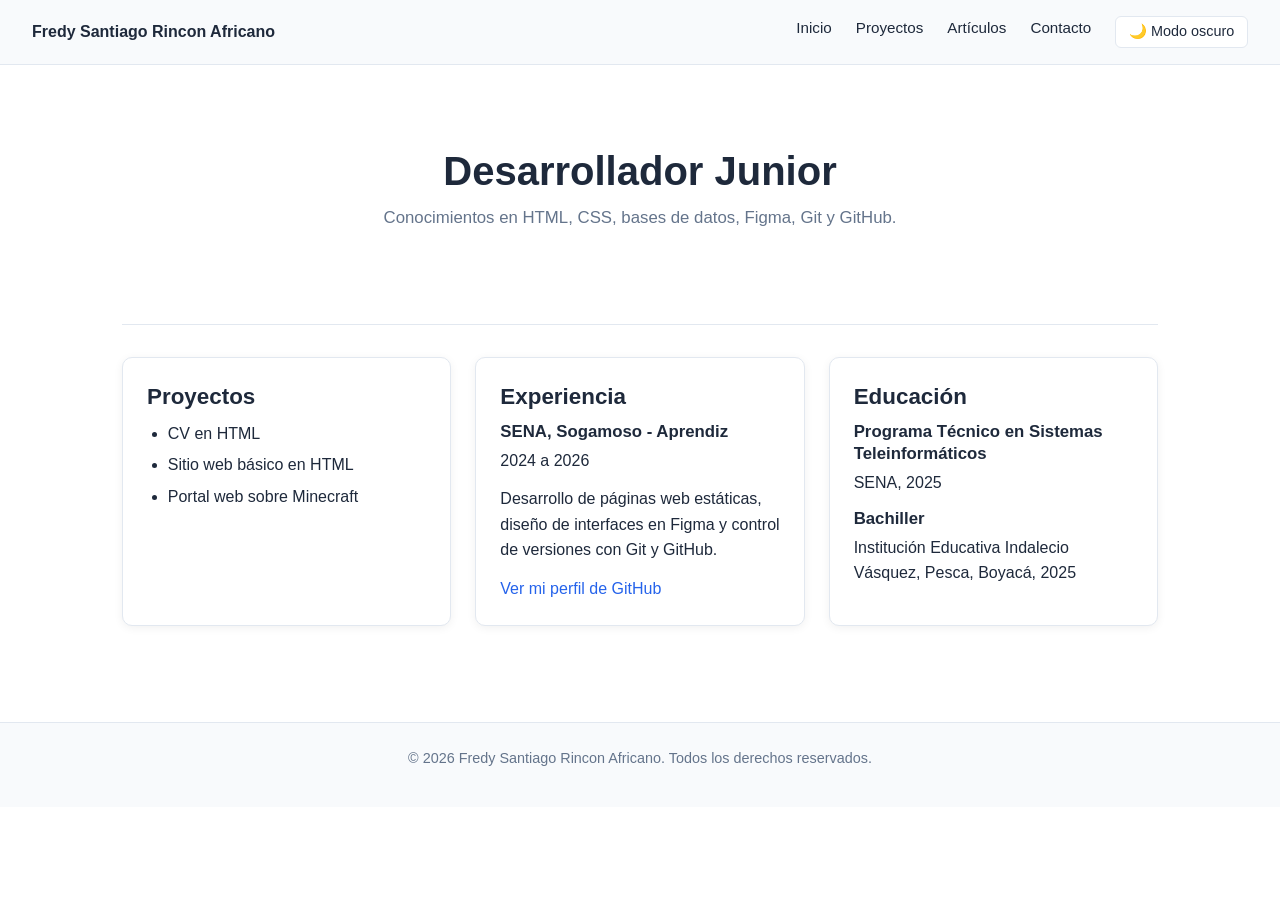
<file: index.html>
<!DOCTYPE html>
<html lang="es">
<head>
    <meta charset="UTF-8">
    <meta name="viewport" content="width=device-width, initial-scale=1.0">
    <title>Inicio | Fredy Santiago Rincon Africano</title>
    <meta name="description" content="Portafolio de Fredy Santiago Rincon Africano, desarrollador junior con conocimientos en HTML, CSS, bases de datos, Figma, Git y GitHub.">
    <meta name="author" content="Fredy Santiago Rincon Africano">
    <meta name="keywords" content="Fredy Santiago Rincon Africano, desarrollador junior, portafolio, HTML, CSS, Git, GitHub, Figma, SENA">
    <meta name="robots" content="index, follow">
    <link rel="stylesheet" href="estilos.css">
    <script src="tema.js"></script>
</head>
<body>

    <header class="encabezado-sitio">
        <p class="nombre-marca">Fredy Santiago Rincon Africano</p>
        <nav class="navegacion-principal">
            <a href="index.html">Inicio</a>
            <a href="proyectos.html">Proyectos</a>
            <a href="articulos.html">Artículos</a>
            <a href="contacto.html">Contacto</a>
            <button id="boton-tema" class="boton-tema" type="button">🌙 Modo oscuro</button>
        </nav>
    </header>

    <main class="contenido-principal">

        <section class="presentacion-inicio">
            <h1>Desarrollador Junior</h1>
            <p>Conocimientos en HTML, CSS, bases de datos, Figma, Git y GitHub.</p>
        </section>

        <hr>

        <div class="columnas-inicio">
            <section class="tarjeta-info">
                <h2>Proyectos</h2>
                <ul>
                    <li>CV en HTML</li>
                    <li>Sitio web básico en HTML</li>
                    <li>Portal web sobre Minecraft</li>
                </ul>
            </section>

            <section class="tarjeta-info">
                <h2>Experiencia</h2>
                <h3>SENA, Sogamoso - Aprendiz</h3>
                <p>2024 a 2026</p>
                <p>Desarrollo de páginas web estáticas, diseño de interfaces en Figma y control de versiones con Git y GitHub.</p>
                <a href="https://github.com/otrosantix" target="_blank" rel="noopener">Ver mi perfil de GitHub</a>
            </section>

            <section class="tarjeta-info">
                <h2>Educación</h2>
                <h3>Programa Técnico en Sistemas Teleinformáticos</h3>
                <p>SENA, 2025</p>
                <h3>Bachiller</h3>
                <p>Institución Educativa Indalecio Vásquez, Pesca, Boyacá, 2025</p>
            </section>
        </div>

    </main>

    <footer class="pie-pagina">
        <p>&copy; 2026 Fredy Santiago Rincon Africano. Todos los derechos reservados.</p>
    </footer>

</body>
</html>
</file>
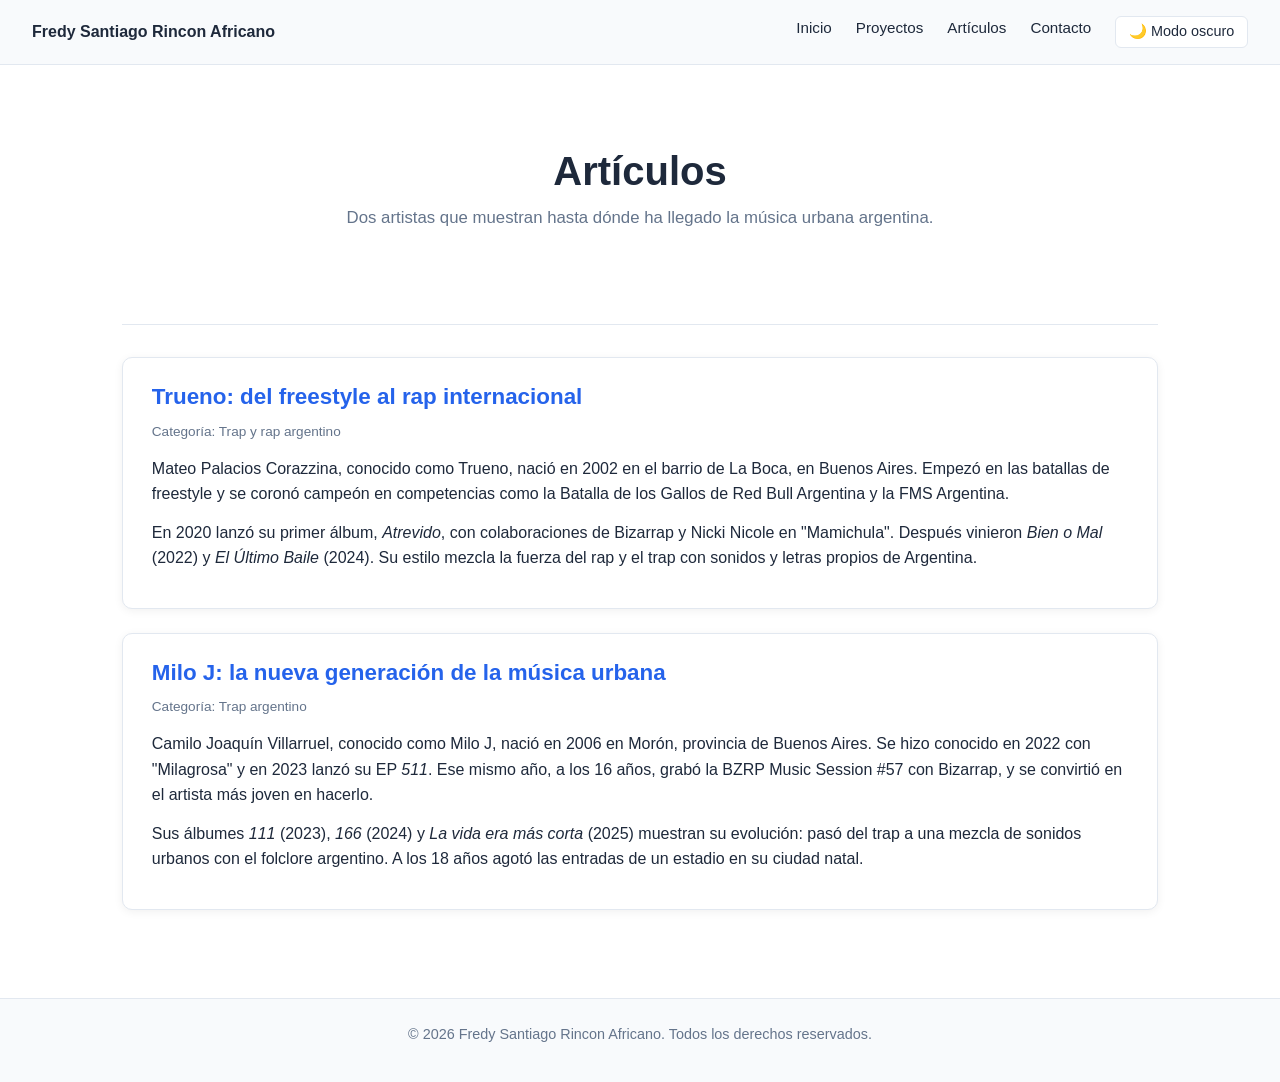
<file: articulos.html>
<!DOCTYPE html>
<html lang="es">
<head>
    <meta charset="UTF-8">
    <meta name="viewport" content="width=device-width, initial-scale=1.0">
    <title>Artículos | Fredy Santiago Rincon Africano</title>
    <meta name="description" content="Artículos sobre el trap argentino, con énfasis en Trueno y Milo J.">
    <meta name="author" content="Fredy Santiago Rincon Africano">
    <meta name="keywords" content="Artículos, trap argentino, Trueno, Milo J, música urbana">
    <meta name="robots" content="index, follow">
    <link rel="stylesheet" href="estilos.css">
    <script src="tema.js"></script>
</head>
<body>

    <header class="encabezado-sitio">
        <p class="nombre-marca">Fredy Santiago Rincon Africano</p>
        <nav class="navegacion-principal">
            <a href="index.html">Inicio</a>
            <a href="proyectos.html">Proyectos</a>
            <a href="articulos.html">Artículos</a>
            <a href="contacto.html">Contacto</a>
            <button id="boton-tema" class="boton-tema" type="button">🌙 Modo oscuro</button>
        </nav>
    </header>

    <main class="contenido-principal">

        <section class="presentacion-inicio">
            <h1>Artículos</h1>
            <p>Dos artistas que muestran hasta dónde ha llegado la música urbana argentina.</p>
        </section>

        <hr>

        <article class="articulo-completo">
            <h2>Trueno: del freestyle al rap internacional</h2>
            <p class="categoria-articulo">Categoría: Trap y rap argentino</p>
            <p>Mateo Palacios Corazzina, conocido como Trueno, nació en 2002 en el barrio de La Boca, en Buenos Aires. Empezó en las batallas de freestyle y se coronó campeón en competencias como la Batalla de los Gallos de Red Bull Argentina y la FMS Argentina.</p>
            <p>En 2020 lanzó su primer álbum, <em>Atrevido</em>, con colaboraciones de Bizarrap y Nicki Nicole en "Mamichula". Después vinieron <em>Bien o Mal</em> (2022) y <em>El Último Baile</em> (2024). Su estilo mezcla la fuerza del rap y el trap con sonidos y letras propios de Argentina.</p>
        </article>

        <article class="articulo-completo">
            <h2>Milo J: la nueva generación de la música urbana</h2>
            <p class="categoria-articulo">Categoría: Trap argentino</p>
            <p>Camilo Joaquín Villarruel, conocido como Milo J, nació en 2006 en Morón, provincia de Buenos Aires. Se hizo conocido en 2022 con "Milagrosa" y en 2023 lanzó su EP <em>511</em>. Ese mismo año, a los 16 años, grabó la BZRP Music Session #57 con Bizarrap, y se convirtió en el artista más joven en hacerlo.</p>
            <p>Sus álbumes <em>111</em> (2023), <em>166</em> (2024) y <em>La vida era más corta</em> (2025) muestran su evolución: pasó del trap a una mezcla de sonidos urbanos con el folclore argentino. A los 18 años agotó las entradas de un estadio en su ciudad natal.</p>
        </article>

    </main>

    <footer class="pie-pagina">
        <p>&copy; 2026 Fredy Santiago Rincon Africano. Todos los derechos reservados.</p>
    </footer>

</body>
</html>
</file>
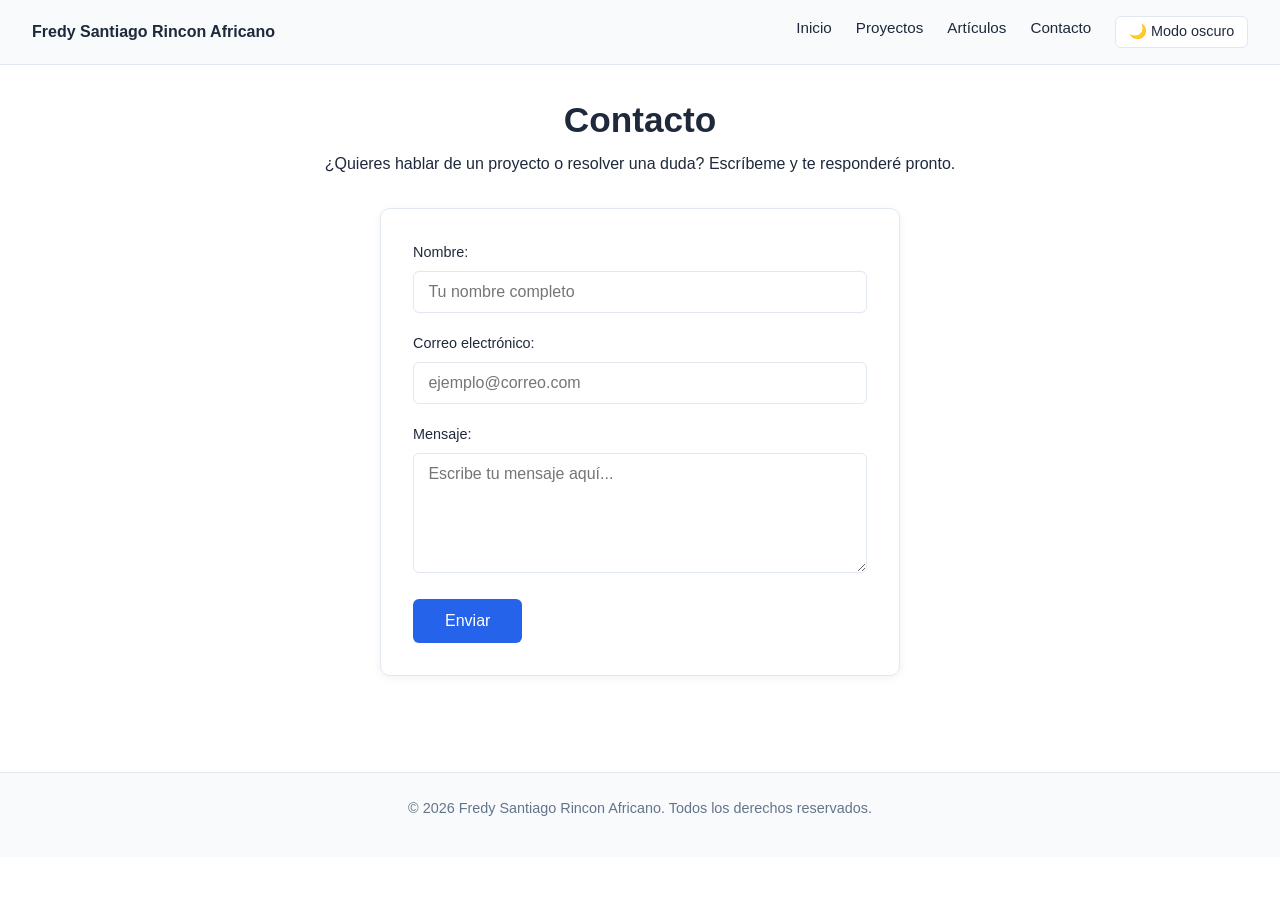
<file: contacto.html>
<!DOCTYPE html>
<html lang="es">
<head>
    <meta charset="UTF-8">
    <meta name="viewport" content="width=device-width, initial-scale=1.0">
    <title>Contacto | Fredy Santiago Rincon Africano</title>
    <meta name="description" content="Contacta a Fredy Santiago Rincon Africano para resolver dudas, hablar de proyectos o colaborar en desarrollo web.">
    <meta name="author" content="Fredy Santiago Rincon Africano">
    <meta name="keywords" content="Contacto, formulario, mensaje, correo, Fredy Santiago Rincon Africano">
    <meta name="robots" content="index, follow">
    <link rel="stylesheet" href="estilos.css">
    <script src="tema.js"></script>
</head>
<body>

    <header class="encabezado-sitio">
        <p class="nombre-marca">Fredy Santiago Rincon Africano</p>
        <nav class="navegacion-principal">
            <a href="index.html">Inicio</a>
            <a href="proyectos.html">Proyectos</a>
            <a href="articulos.html">Artículos</a>
            <a href="contacto.html">Contacto</a>
            <button id="boton-tema" class="boton-tema" type="button">🌙 Modo oscuro</button>
        </nav>
    </header>

    <main class="contenido-principal contenido-contacto">

        <h1>Contacto</h1>
        <p>¿Quieres hablar de un proyecto o resolver una duda? Escríbeme y te responderé pronto.</p>

        <form class="formulario-contacto" action="#" method="POST">

            <div class="campo-formulario">
                <label for="nombre">Nombre:</label>
                <input type="text" id="nombre" name="nombre" placeholder="Tu nombre completo" required>
            </div>

            <div class="campo-formulario">
                <label for="correo">Correo electrónico:</label>
                <input type="email" id="correo" name="correo" placeholder="ejemplo@correo.com" required>
            </div>

            <div class="campo-formulario">
                <label for="mensaje">Mensaje:</label>
                <textarea id="mensaje" name="mensaje" rows="5" placeholder="Escribe tu mensaje aquí..." required></textarea>
            </div>

            <button type="submit" class="boton-enviar">Enviar</button>
        </form>

    </main>

    <footer class="pie-pagina">
        <p>&copy; 2026 Fredy Santiago Rincon Africano. Todos los derechos reservados.</p>
    </footer>

</body>
</html>
</file>
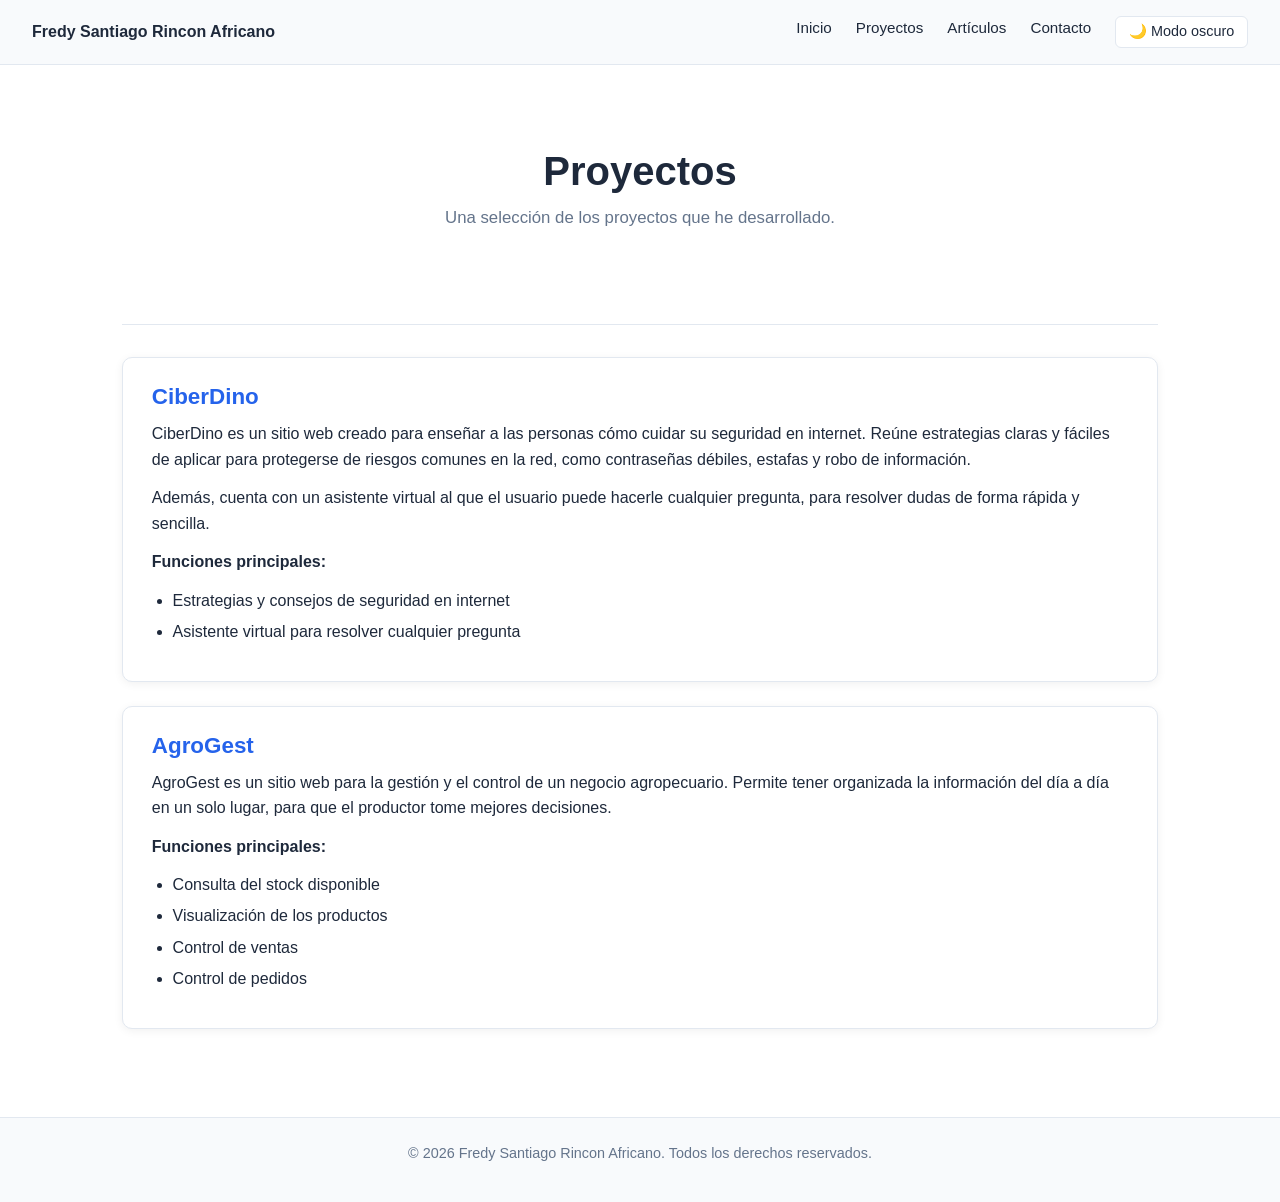
<file: proyectos.html>
<!DOCTYPE html>
<html lang="es">
<head>
    <meta charset="UTF-8">
    <meta name="viewport" content="width=device-width, initial-scale=1.0">
    <title>Proyectos | Fredy Santiago Rincon Africano</title>
    <meta name="description" content="Proyectos de Fredy Santiago Rincon Africano: CiberDino y AgroGest.">
    <meta name="author" content="Fredy Santiago Rincon Africano">
    <meta name="keywords" content="Proyectos, CiberDino, AgroGest, desarrollador junior, SENA">
    <meta name="robots" content="index, follow">
    <link rel="stylesheet" href="estilos.css">
    <script src="tema.js"></script>
</head>
<body>

    <header class="encabezado-sitio">
        <p class="nombre-marca">Fredy Santiago Rincon Africano</p>
        <nav class="navegacion-principal">
            <a href="index.html">Inicio</a>
            <a href="proyectos.html">Proyectos</a>
            <a href="articulos.html">Artículos</a>
            <a href="contacto.html">Contacto</a>
            <button id="boton-tema" class="boton-tema" type="button">🌙 Modo oscuro</button>
        </nav>
    </header>

    <main class="contenido-principal">

        <section class="presentacion-inicio">
            <h1>Proyectos</h1>
            <p>Una selección de los proyectos que he desarrollado.</p>
        </section>

        <hr>

        <section class="tarjeta-proyecto">
            <h2>CiberDino</h2>
            <p>CiberDino es un sitio web creado para enseñar a las personas cómo cuidar su seguridad en internet. Reúne estrategias claras y fáciles de aplicar para protegerse de riesgos comunes en la red, como contraseñas débiles, estafas y robo de información.</p>
            <p>Además, cuenta con un asistente virtual al que el usuario puede hacerle cualquier pregunta, para resolver dudas de forma rápida y sencilla.</p>
            <p><strong>Funciones principales:</strong></p>
            <ul>
                <li>Estrategias y consejos de seguridad en internet</li>
                <li>Asistente virtual para resolver cualquier pregunta</li>
            </ul>
        </section>

        <section class="tarjeta-proyecto">
            <h2>AgroGest</h2>
            <p>AgroGest es un sitio web para la gestión y el control de un negocio agropecuario. Permite tener organizada la información del día a día en un solo lugar, para que el productor tome mejores decisiones.</p>
            <p><strong>Funciones principales:</strong></p>
            <ul>
                <li>Consulta del stock disponible</li>
                <li>Visualización de los productos</li>
                <li>Control de ventas</li>
                <li>Control de pedidos</li>
            </ul>
        </section>

    </main>

    <footer class="pie-pagina">
        <p>&copy; 2026 Fredy Santiago Rincon Africano. Todos los derechos reservados.</p>
    </footer>

</body>
</html>
</file>
<file: estilos.css>
:root {
    --fondo-pagina: #ffffff;
    --fondo-seccion: #f8fafc;
    --fondo-tarjeta: #ffffff;
    --texto-principal: #1e293b;
    --texto-secundario: #64748b;
    --color-acento: #2563eb;
    --color-acento-hover: #1d4ed8;
    --color-acento-suave: #dbeafe;
    --color-borde: #e2e8f0;
    --sombra-tarjeta: 0 2px 10px rgba(0, 0, 0, 0.06);
    --radio-borde: 10px;
    --fuente-titulos: 'Poppins', sans-serif;
    --fuente-cuerpo: 'Inter', sans-serif;
}

html[data-tema="oscuro"] {
    --fondo-pagina: #0f172a;
    --fondo-seccion: #1e293b;
    --fondo-tarjeta: #1e293b;
    --texto-principal: #f1f5f9;
    --texto-secundario: #94a3b8;
    --color-acento: #60a5fa;
    --color-acento-hover: #93c5fd;
    --color-acento-suave: #1e3a5f;
    --color-borde: #334155;
    --sombra-tarjeta: 0 2px 10px rgba(0, 0, 0, 0.35);
}

* {
    margin: 0;
    padding: 0;
    box-sizing: border-box;
}

body {
    font-family: var(--fuente-cuerpo);
    background-color: var(--fondo-pagina);
    color: var(--texto-principal);
    line-height: 1.6;
    transition: background-color 0.3s ease, color 0.3s ease;
}

h1, h2, h3 {
    font-family: var(--fuente-titulos);
    line-height: 1.3;
    color: var(--texto-principal);
}

h1 { font-size: 2.2rem; margin-bottom: 0.5rem; }
h2 { font-size: 1.4rem; margin-bottom: 0.6rem; }
h3 { font-size: 1.05rem; margin-bottom: 0.3rem; }

p { margin-bottom: 0.8rem; }

a {
    color: var(--color-acento);
    text-decoration: none;
    transition: color 0.2s ease;
}

a:hover { color: var(--color-acento-hover); text-decoration: underline; }

ul { padding-left: 1.3rem; margin-bottom: 0.8rem; }
li { margin-bottom: 0.35rem; }

hr {
    border: none;
    border-top: 1px solid var(--color-borde);
    margin: 2rem 0;
}

.encabezado-sitio {
    display: flex;
    justify-content: space-between;
    align-items: center;
    flex-wrap: wrap;
    gap: 1rem;
    padding: 1rem 2rem;
    background-color: var(--fondo-seccion);
    border-bottom: 1px solid var(--color-borde);
    position: sticky;
    top: 0;
    z-index: 100;
}

.nombre-marca {
    font-family: var(--fuente-titulos);
    font-weight: 600;
    font-size: 1rem;
    margin: 0;
}

.navegacion-principal {
    display: flex;
    gap: 1.5rem;
}

.navegacion-principal a {
    color: var(--texto-principal);
    font-weight: 500;
    font-size: 0.95rem;
}

.navegacion-principal a:hover {
    color: var(--color-acento);
    text-decoration: none;
}

.contenido-principal {
    max-width: 1100px;
    margin: 0 auto;
    padding: 2rem;
}

.presentacion-inicio {
    text-align: center;
    padding: 3rem 1rem;
}

.presentacion-inicio h1 { font-size: 2.5rem; }

.presentacion-inicio p {
    color: var(--texto-secundario);
    font-size: 1.05rem;
}

.columnas-inicio {
    display: flex;
    gap: 1.5rem;
    margin: 2rem 0;
}

.columnas-inicio > .tarjeta-info {
    flex: 1;
}

.tarjeta-info {
    background-color: var(--fondo-tarjeta);
    padding: 1.5rem;
    border-radius: var(--radio-borde);
    border: 1px solid var(--color-borde);
    box-shadow: var(--sombra-tarjeta);
}

.tarjeta-proyecto,
.articulo-completo {
    background-color: var(--fondo-tarjeta);
    padding: 1.5rem 1.8rem;
    margin-bottom: 1.5rem;
    border-radius: var(--radio-borde);
    border: 1px solid var(--color-borde);
    box-shadow: var(--sombra-tarjeta);
}

.tarjeta-proyecto h2,
.articulo-completo h2 {
    color: var(--color-acento);
}

.categoria-articulo {
    color: var(--texto-secundario);
    font-size: 0.85rem;
}

.contenido-contacto {
    text-align: center;
}

.formulario-contacto {
    max-width: 520px;
    margin: 2rem auto;
    padding: 2rem;
    background-color: var(--fondo-tarjeta);
    border: 1px solid var(--color-borde);
    border-radius: var(--radio-borde);
    box-shadow: var(--sombra-tarjeta);
    text-align: left;
}

.campo-formulario { margin-bottom: 1.2rem; }

.campo-formulario label {
    display: block;
    margin-bottom: 0.4rem;
    font-weight: 500;
    font-size: 0.9rem;
}

.campo-formulario input,
.campo-formulario textarea {
    width: 100%;
    padding: 0.7rem 0.9rem;
    font-family: var(--fuente-cuerpo);
    font-size: 1rem;
    color: var(--texto-principal);
    background-color: var(--fondo-pagina);
    border: 1px solid var(--color-borde);
    border-radius: 6px;
    transition: border-color 0.2s, box-shadow 0.2s;
}

.campo-formulario input:focus,
.campo-formulario textarea:focus {
    outline: none;
    border-color: var(--color-acento);
    box-shadow: 0 0 0 3px var(--color-acento-suave);
}

.campo-formulario textarea {
    resize: vertical;
    min-height: 120px;
}

.boton-enviar {
    display: inline-block;
    padding: 0.8rem 2rem;
    background-color: var(--color-acento);
    color: #ffffff;
    border: none;
    border-radius: 6px;
    font-family: var(--fuente-cuerpo);
    font-size: 1rem;
    font-weight: 500;
    cursor: pointer;
    transition: background-color 0.2s, transform 0.1s;
}

.boton-enviar:hover { background-color: var(--color-acento-hover); }
.boton-enviar:active { transform: scale(0.98); }

.pie-pagina {
    text-align: center;
    padding: 1.5rem;
    margin-top: 2rem;
    background-color: var(--fondo-seccion);
    border-top: 1px solid var(--color-borde);
    color: var(--texto-secundario);
    font-size: 0.9rem;
}

@media (max-width: 768px) {
    .encabezado-sitio {
        flex-direction: column;
        padding: 1rem;
    }

    .navegacion-principal {
        flex-wrap: wrap;
        justify-content: center;
        gap: 1rem;
    }

    .contenido-principal { padding: 1.5rem 1rem; }

    .presentacion-inicio { padding: 2rem 0.5rem; }
    .presentacion-inicio h1 { font-size: 1.9rem; }

    .columnas-inicio {
        flex-direction: column;
        gap: 1rem;
    }

    .formulario-contacto { padding: 1.5rem; }
}

@media (max-width: 480px) {
    .nombre-marca { font-size: 0.9rem; }
    .navegacion-principal a { font-size: 0.85rem; }
    h1 { font-size: 1.6rem; }
    h2 { font-size: 1.2rem; }
}
.boton-tema {
    background-color: var(--fondo-tarjeta);
    color: var(--texto-principal);
    border: 1px solid var(--color-borde);
    border-radius: 6px;
    padding: 0.4rem 0.8rem;
    font-family: var(--fuente-cuerpo);
    font-size: 0.9rem;
    cursor: pointer;
    transition: background-color 0.2s, border-color 0.2s;
}

.boton-tema:hover {
    border-color: var(--color-acento);
    color: var(--color-acento);
}
</file>
